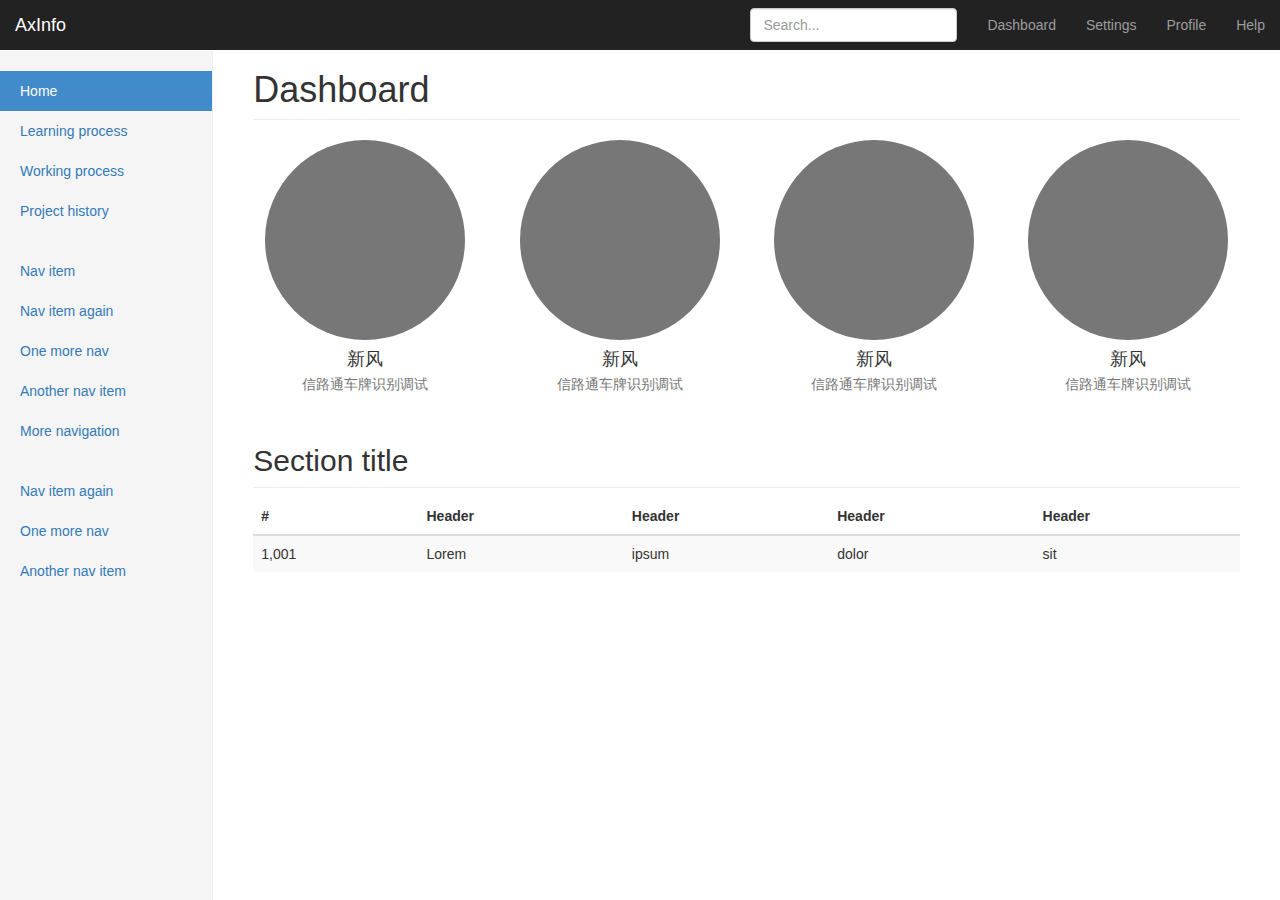
<file: src/mian/resource/templates/index.html>
<!DOCTYPE html>
<html lang="en" xmlns:th="http://www.thymeleaf.org">
  <head>
    <meta charset="utf-8"></meta>
    <meta http-equiv="X-UA-Compatible" content="IE=edge"></meta>
    <meta name="viewport" content="width=device-width, initial-scale=1"></meta>
    <!-- The above 3 meta tags *must* come first in the head; any other head content must come *after* these tags -->
    <meta name="description" content=""></meta>
    <meta name="author" content=""></meta>

    <title>Dashboard Template for Bootstrap</title>

    <!-- Bootstrap core CSS -->
    <link href="../static/bootstrap/css/bootstrap.min.css" rel="stylesheet" th:href="@{/bootstrap/css/bootstrap.min.css}"></link>

    <!-- IE10 viewport hack for Surface/desktop Windows 8 bug -->
	<link href="../static/bootstrap/assets/css/ie10-viewport-bug-workaround.css" rel="stylesheet" th:href="@{/bootstrap/assets/css/ie10-viewport-bug-workaround.css}"></link>
    <!-- Custom styles for this template -->
    <link href="../static/bootstrap/bcss/dashboard.css" rel="stylesheet" th:href="@{/bootstrap/bcss/dashboard.css}"></link>

    <!-- Just for debugging purposes. Don't actually copy these 2 lines! -->
    <!--[if lt IE 9]><script src="../../assets/js/ie8-responsive-file-warning.js"></script><![endif]-->
    <script src="../static/bootstrap/assets/js/ie-emulation-modes-warning.js" th:src="@{/bootstrap/assets/js/ie-emulation-modes-warning.js}"></script>

    <!-- HTML5 shim and Respond.js for IE8 support of HTML5 elements and media queries -->
    <!--[if lt IE 9]>
      <script src="https://oss.maxcdn.com/html5shiv/3.7.3/html5shiv.min.js"></script>
      <script src="https://oss.maxcdn.com/respond/1.4.2/respond.min.js"></script>
    <![endif]-->
  </head>

  <body>

    <nav class="navbar navbar-inverse navbar-fixed-top">
      <div class="container-fluid">
        <div class="navbar-header">
          <button type="button" class="navbar-toggle collapsed" data-toggle="collapse" data-target="#navbar" aria-expanded="false" aria-controls="navbar">
            <span class="sr-only">Toggle navigation</span>
            <span class="icon-bar"></span>
            <span class="icon-bar"></span>
            <span class="icon-bar"></span>
          </button>
          <a class="navbar-brand" href="#">AxInfo</a>
        </div>
        <div id="navbar" class="navbar-collapse collapse">
          <ul class="nav navbar-nav navbar-right">
            <li><a href="#">Dashboard</a></li>
            <li><a href="#">Settings</a></li>
            <li><a href="#">Profile</a></li>
            <li><a href="#">Help</a></li>
          </ul>
          <form class="navbar-form navbar-right">
            <input type="text" class="form-control" placeholder="Search..."></input>
          </form>
        </div>
      </div>
    </nav>

    <div class="container-fluid">
      <div class="row">
        <div class="col-sm-3 col-md-2 sidebar">
          <ul class="nav nav-sidebar">
            <li class="active"><a href="javascript:Home();">Home<span class="sr-only">(current)</span></a></li>
            <li><a href="javascript:Learning();" >Learning process</a></li>
            <li><a href="#">Working process</a></li>
            <li><a href="#">Project history</a></li>
          </ul>
          <ul class="nav nav-sidebar">
            <li><a href="">Nav item</a></li>
            <li><a href="">Nav item again</a></li>
            <li><a href="">One more nav</a></li>
            <li><a href="">Another nav item</a></li>
            <li><a href="">More navigation</a></li>
          </ul>
          <ul class="nav nav-sidebar">
            <li><a href="">Nav item again</a></li>
            <li><a href="">One more nav</a></li>
            <li><a href="">Another nav item</a></li>
          </ul>
        </div>
        <div class="col-sm-9 col-sm-offset-3 col-md-10 col-md-offset-2 main" id="main">
          <h1 class="page-header">Dashboard</h1>

          <div class="row placeholders">
            <div class="col-xs-6 col-sm-3 placeholder">
              <img src="[data-uri]" width="200" height="200" class="img-responsive" alt="Generic placeholder thumbnail"></img>
             <h4>新风</h4>
              <span class="text-muted">信路通车牌识别调试</span>
            </div>
            <div class="col-xs-6 col-sm-3 placeholder">
              <img src="[data-uri]" width="200" height="200" class="img-responsive" alt="Generic placeholder thumbnail"></img>
           <h4>新风</h4>
                <span class="text-muted">信路通车牌识别调试</span>
            </div>
            <div class="col-xs-6 col-sm-3 placeholder">
              <img src="[data-uri]" width="200" height="200" class="img-responsive" alt="Generic placeholder thumbnail"></img>
              <h4>新风</h4>
                <span class="text-muted">信路通车牌识别调试</span>
            </div>
            <div class="col-xs-6 col-sm-3 placeholder">
              <img src="[data-uri]" width="200" height="200" class="img-responsive" alt="Generic placeholder thumbnail"></img>
              <h4>新风</h4>
               <span class="text-muted">信路通车牌识别调试</span>
            </div>
          </div>

          <h2 class="sub-header">Section title</h2>
          <div class="table-responsive">
            <table class="table table-striped">
              <thead>
                <tr>
                  <th>#</th>
                  <th>Header</th>
                  <th>Header</th>
                  <th>Header</th>
                  <th>Header</th>
                </tr>
              </thead>
              <tbody>
                <tr>
                  <td>1,001</td>
                  <td>Lorem</td>
                  <td>ipsum</td>
                  <td>dolor</td>
                  <td>sit</td>
                </tr>
              </tbody>
            </table>
          </div>
        </div>
      </div>
    </div>
<script>
    function Learning() {
     document.getElementById("main").innerHTML = '<object type="text/html" data="/test" width="100%" height="800px"></object>';
     }

   /*  function Home() {
        document.getElementById("main").innerHTML = '<object type="text/html" data="/test" width="100%" height="800px"></object>';
        } */
	</script>
    <!-- Bootstrap core JavaScript
    ================================================== -->
    <!-- Placed at the end of the document so the pages load faster -->
  <!--  <script
    src="https://ajax.googleapis.com/ajax/libs/jquery/1.12.4/jquery.min.js"></script>
   <script>window.jQuery || document.write('&lt;script src="../static/bootstrap/assets/js/vendor/jquery.min.js"&gt;&lt;\/script&gt;')</script>
    
     <script src="../static/bootstrap/assets/js/vendor/jquery.min.js" th:src="@{/bootstrap/assets/js/vendor/jquery.min.js}"></script>
    
  <script src="../static/bootstrap/assets/js/vendor/jquery.min.js"
    th:src="@{/bootstrap/assets/js/vendor/jquery.min.js}"></script>


  <script src="../static/bootstrap/js/bootstrap.min.js"
    th:src="@{/bootstrap/js/bootstrap.min.js}"></script>


  Just to make our placeholder images work. Don't actually copy the next line!
  <script src="../static/bootstrap/assets/js/vendor/holder.min.js"
    th:src="@{/bootstrap/assets/js/vendor/holder.min.js}"></script>
  IE10 viewport hack for Surface/desktop Windows 8 bug
  <script
    src="../static/bootstrap/assets/js/ie10-viewport-bug-workaround.js"
    th:src="@{/bootstrap/assets/js/ie10-viewport-bug-workaround.js}"></script>
     -->
</body>
</html>
</file>
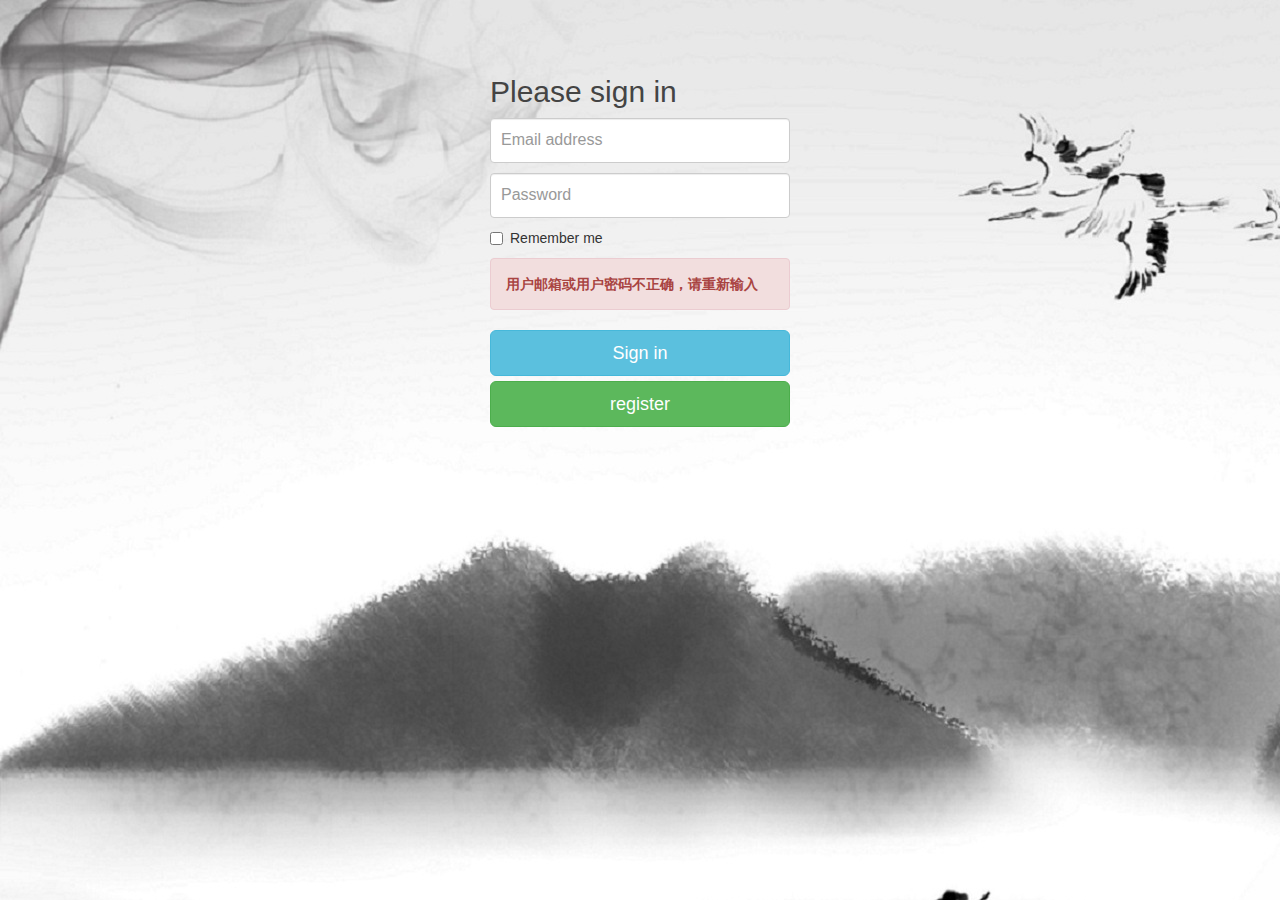
<file: src/mian/resource/templates/login/login.html>
<!DOCTYPE html>
<html lang="en" xmlns:th="http://www.thymeleaf.org">
<head>
<!-- <#include "../base/quote.html" > -->
<meta charset="utf-8"></meta>
<meta http-equiv="X-UA-Compatible" content="IE=edge"></meta>
<meta name="viewport" content="width=device-width, initial-scale=1"></meta>
<!-- The above 3 meta tags *must* come first in the head; any other head content must come *after* these tags -->
<meta name="description" content=""></meta>
<meta name="author" content=""></meta>
<!--   <link rel="icon" href="../../favicon.ico">
 -->
<title>Signin for axInfo</title>

<!-- Bootstrap core CSS -->
<link href="../../static/bootstrap/css/bootstrap.min.css"
	rel="stylesheet" th:href="@{/bootstrap/css/bootstrap.min.css}"></link>

<link
	href="../../static/bootstrap/assets/css/ie10-viewport-bug-workaround.css"
	rel="stylesheet"
	th:href="@{/bootstrap/assets/css/ie10-viewport-bug-workaround.css}"></link>

<link href="../../static/bootstrap/bcss/signin.css" rel="stylesheet"
	th:href="@{/bootstrap/bcss/signin.css}"></link>

<script
	src="../../static/bootstrap/assets/js/ie-emulation-modes-warning.js"
	th:src="@{/bootstrap/assets/js/ie-emulation-modes-warning.js}"></script>

</head>

<body>

	<div class="container">

		<form class="form-signin" method="post" action="/user/Login">
			<h2 class="form-signin-heading" style="color: #444444">Please
				sign in</h2>
			<label for="inputEmail" class="sr-only">Email address</label> 
			<input type="email" id="inputEmail" class="form-control" name = "userEmail" placeholder="Email address" required="true" th:value="${user?.userEmail}"></input> 
				<label for="inputPassword" class="sr-only">Password
				</label> 
				<input type="password" id="inputPassword" name = "userPassWord" class="form-control" placeholder="Password" required="true"></input>
				<div class="checkbox">
				<label> <input type="checkbox" value="remember-me">
					Remember me</input>
				</label>
			</div>
			<div class="alert alert-danger" th:if="${loginError}">
				<strong>用户邮箱或用户密码不正确，请重新输入</strong>
			</div>
			<button class="btn btn-lg btn-info btn-block" type="submit">Sign
				in</button>
			
			<button class="btn btn-lg btn-success btn-block" type="button"
				onclick="window.location.href='/register'">register</button>
			
		</form>

	</div>
	<!-- /container -->


	<script
		src="../../static/bootstrap/assets/js/ie10-viewport-bug-workaround.js"
		th:src="@{bootstrap/assets/js/ie10-viewport-bug-workaround.js}"></script>
</body>
</html>
</file>
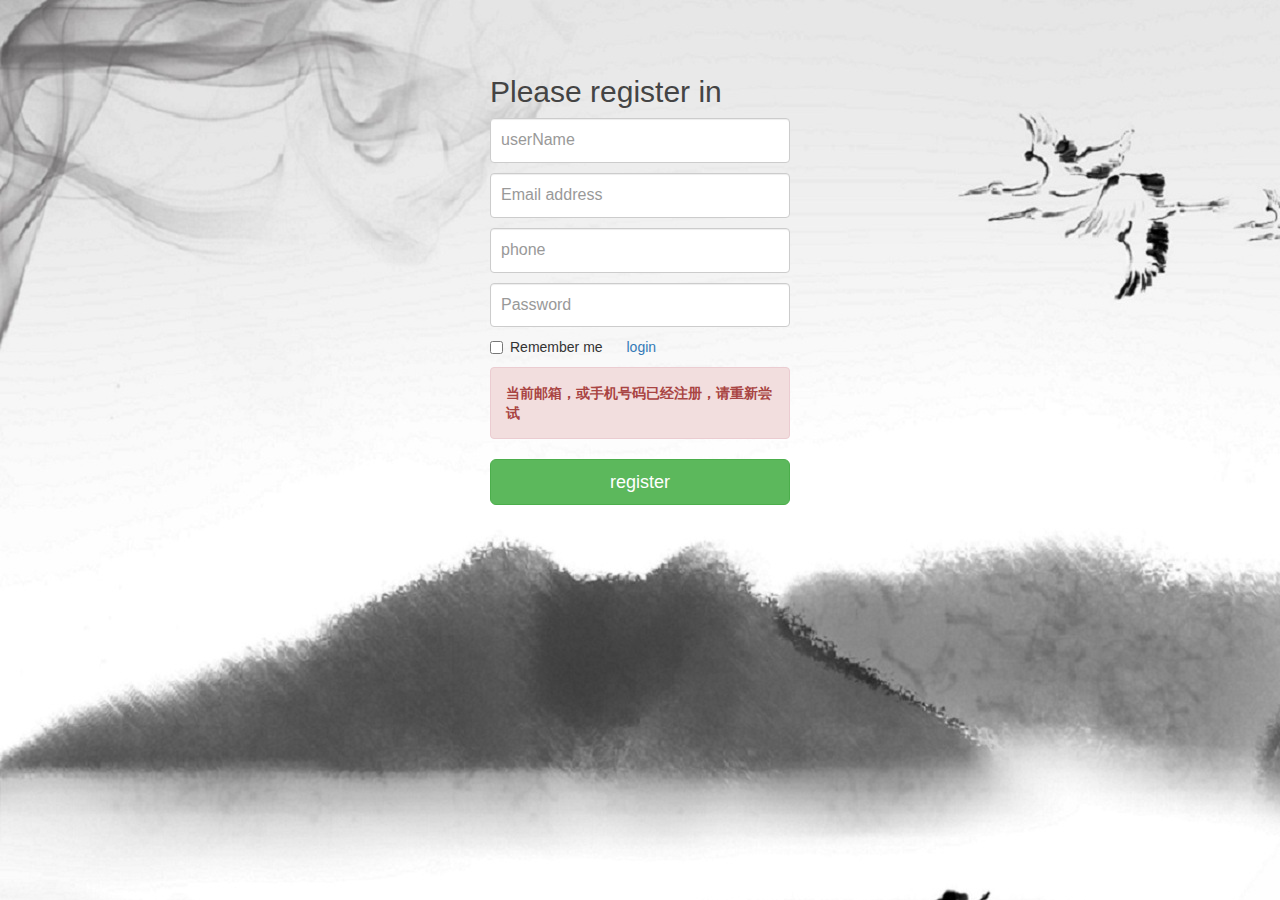
<file: src/mian/resource/templates/register/register.html>
<!DOCTYPE html>
<html lang="en" xmlns:th="http://www.thymeleaf.org">
  <head>
   <!-- <#include "../base/quote.html" > -->
    <meta charset="utf-8"></meta>
    <meta http-equiv="X-UA-Compatible" content="IE=edge"></meta>
    <meta name="viewport" content="width=device-width, initial-scale=1"></meta>
    <!-- The above 3 meta tags *must* come first in the head; any other head content must come *after* these tags -->
    <meta name="description" content=""></meta>
    <meta name="author" content=""></meta>
  <!--   <link rel="icon" href="../../favicon.ico">
 -->
    <title>register for axInfo</title>

    <!-- Bootstrap core CSS -->
 	 <link href="../../static/bootstrap/css/bootstrap.min.css" rel="stylesheet" th:href="@{/bootstrap/css/bootstrap.min.css}"></link>

	<link href="../../static/bootstrap/assets/css/ie10-viewport-bug-workaround.css" rel="stylesheet" th:href="@{/bootstrap/assets/css/ie10-viewport-bug-workaround.css}"></link>

	<link href="../../static/bootstrap/bcss/signin.css" rel="stylesheet" th:href="@{/bootstrap/bcss/signin.css}"></link>

	<script src="../../static/bootstrap/assets/js/ie-emulation-modes-warning.js" th:src="@{/bootstrap/assets/js/ie-emulation-modes-warning.js}"></script>
 
 	<script src="../../static/bootstrap/js/bootstrap.min.js" th:src="@{/bootstrap/js/bootstrap.min.js}"></script>
 	
 	<script src="../../static/bootstrap/js/bootstrap.js" th:src="@{/bootstrap/js/bootstrap.js}"></script>
 	
 	<script src="../../static/bootstrap/bootstrapValidator/js/bootstrapValidator.js" th:src="@{/bootstrap/bootstrapValidator/js/bootstrapValidator.js}"></script>
 
 	<script src="../../static/bootstrap/bootstrapValidator/js/bootstrapValidator.min.js" th:src="@{/bootstrap/bootstrapValidator/js/bootstrapValidator.min.js}"></script>
 
  </head>

  <body>

    <div class="container">

      <form class="form-signin" method="post" action="/user/userSave">
        <h2 class="form-signin-heading" style="color: #444444">Please register in</h2>
        
        
        <label for="inputPassword" class="sr-only">userName</label>
        <input type="text" id="userName" class="form-control" name = "userName" placeholder="userName"  required="true" th:value="${user?.userName}"
        ></input>
        
       <label for="inputEmail" class="sr-only">Email address</label>
        <input type="email" id="inputEmail" class="form-control" name = "userEmail" placeholder="Email address" required="true" th:value="${user?.userEmail}"
        ></input>
        
        <label for="inputPassword" class="sr-only">phone</label>
        <input type="text" id="phone" class="form-control" placeholder="phone" name = "userPhone" required="true" th:value="${user?.userPhone}"></input>
        
        <label for="inputPassword" class="sr-only">Password</label>
        <input type="password" id="inputPassword" class="form-control" placeholder="Password" name = "userPassWord" required="true"></input>
        
        <div class="checkbox">
          <label>
            <input type="checkbox" value="remember-me"> Remember me</input>
          </label>
          <label>
            <a href="/login">login</a>
          </label>
        </div>
       <!--  <button class="btn btn-lg btn-info btn-block" type="submit">Sign in</button> -->
        
        <div class="alert alert-danger" th:if="${registerError}">
				<strong>当前邮箱，或手机号码已经注册，请重新尝试</strong>
			</div>
        
        <button class="btn btn-lg btn-success btn-block" type="submit">register</button>
      </form>

    </div> <!-- /container -->

 
    <script src="../../static/bootstrap/assets/js/ie10-viewport-bug-workaround.js"></script>
    <script >
    function bvValidateField(dom) {
        var form = $(dom).parents("form")
        var field = $(dom).attr('name');
        $(form).bootstrapValidator();
        var bv = $(form).data("bootstrapValidator")
    }

    </script>
  </body>
</html>
</file>
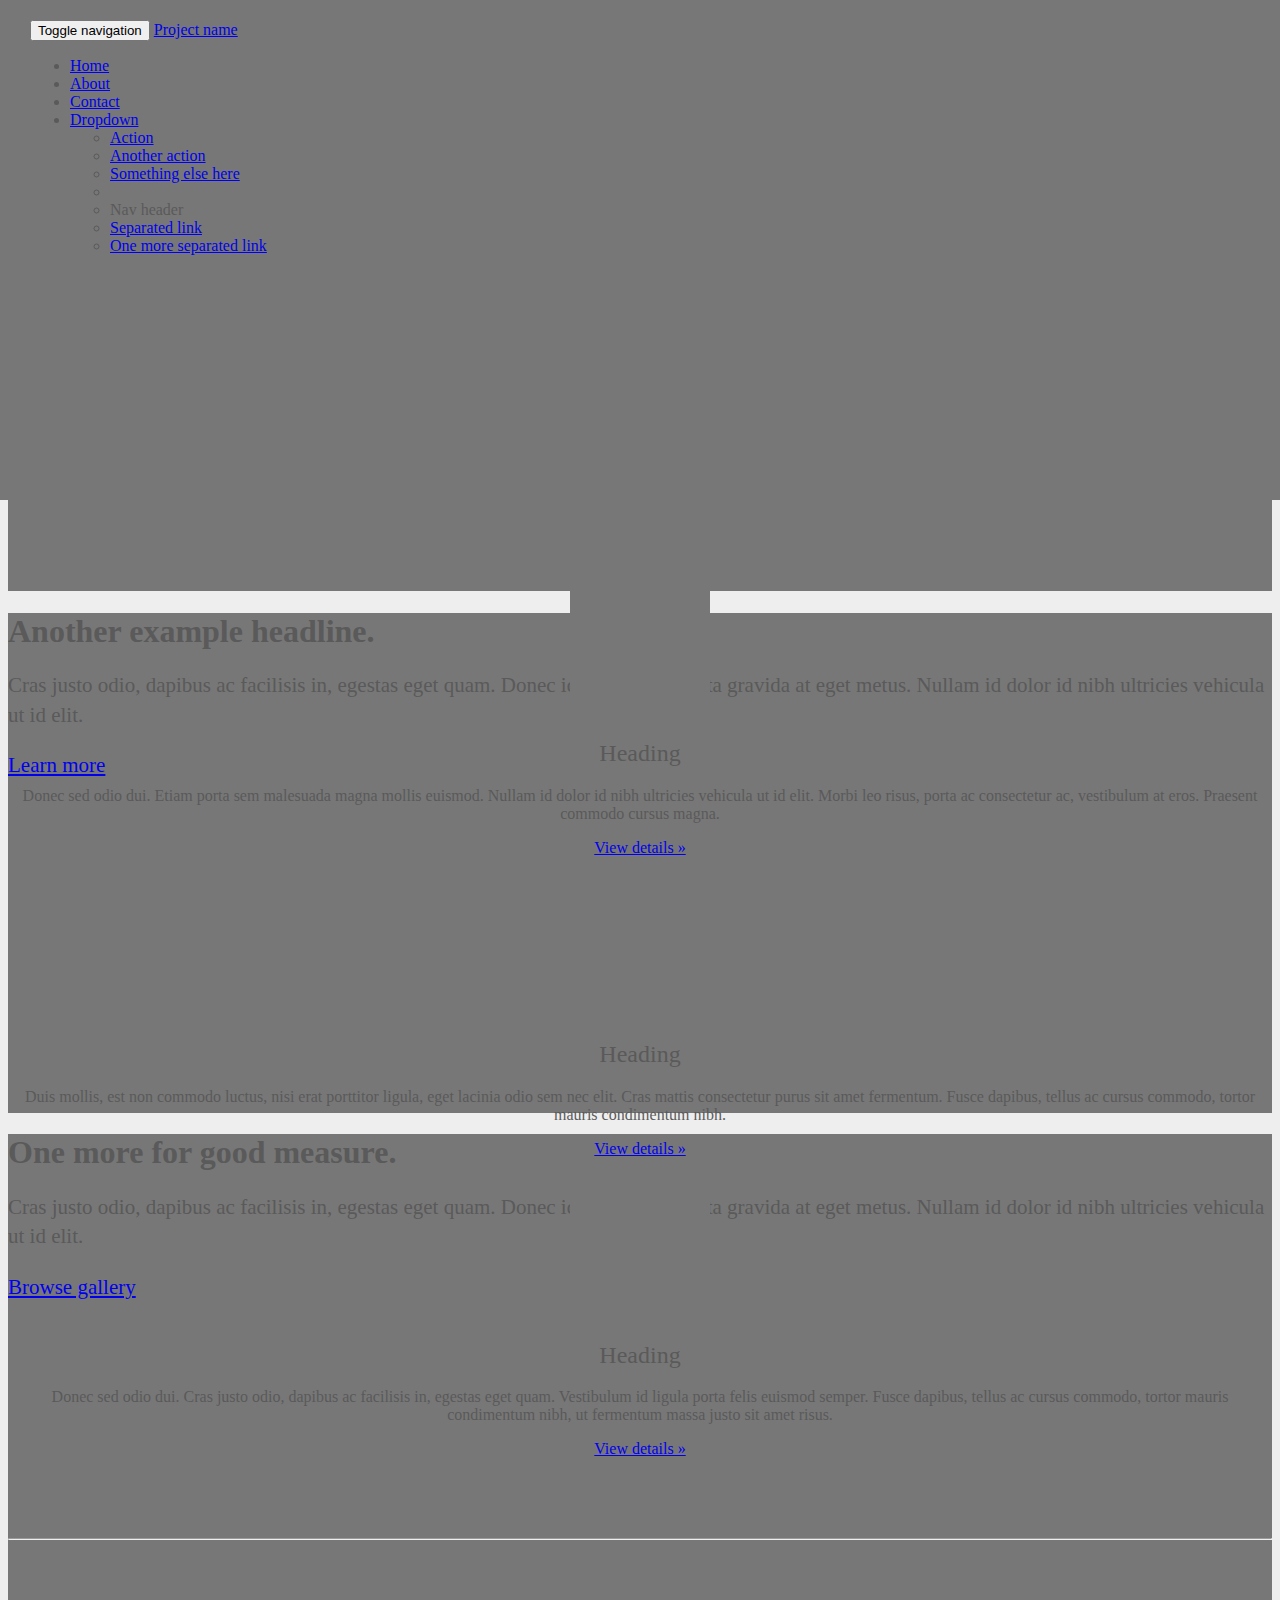
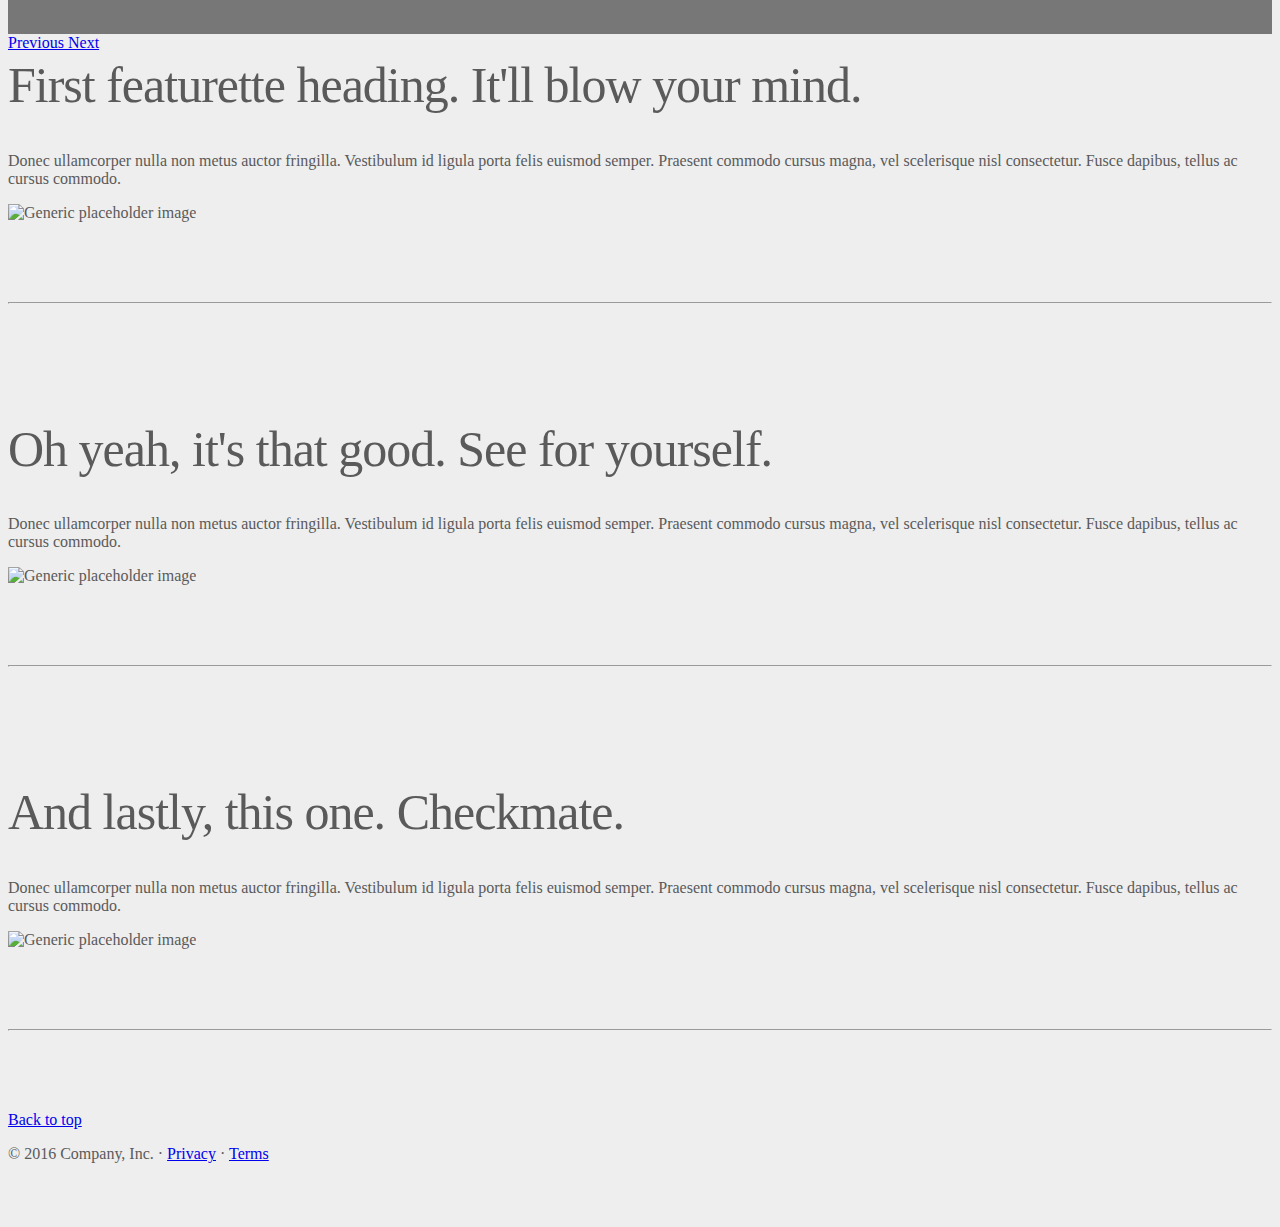
<file: src/mian/resource/templates/info/indexInfo/home.html>
<!DOCTYPE html>
<html lang="en">
  <head>
    <meta charset="utf-8">
    <meta http-equiv="X-UA-Compatible" content="IE=edge">
    <meta name="viewport" content="width=device-width, initial-scale=1">
    <!-- The above 3 meta tags *must* come first in the head; any other head content must come *after* these tags -->
    <meta name="description" content="">
    <meta name="author" content="">

    <title>Carousel Template for Bootstrap</title>

	 <div th:include="/base/quote"></div>
    <!-- Bootstrap core CSS -->

    <!-- IE10 viewport hack for Surface/desktop Windows 8 bug -->

    <!-- Just for debugging purposes. Don't actually copy these 2 lines! -->
    <!--[if lt IE 9]><script src="../../assets/js/ie8-responsive-file-warning.js"></script><![endif]-->

    <!-- HTML5 shim and Respond.js for IE8 support of HTML5 elements and media queries -->
    <!--[if lt IE 9]>
      <script src="https://oss.maxcdn.com/html5shiv/3.7.3/html5shiv.min.js"></script>
      <script src="https://oss.maxcdn.com/respond/1.4.2/respond.min.js"></script>
    <![endif]-->

    <!-- Custom styles for this template -->
    <link href="../../../static/bootstrap/bcss/carousel.css" rel="stylesheet" th:href="#{/bootstrap/bcss/carousel.css}">
  </head>
<!-- NAVBAR
================================================== -->
  <body>
    <div class="navbar-wrapper">
      <div class="container">

        <nav class="navbar navbar-inverse navbar-static-top">
          <div class="container">
            <div class="navbar-header">
              <button type="button" class="navbar-toggle collapsed" data-toggle="collapse" data-target="#navbar" aria-expanded="false" aria-controls="navbar">
                <span class="sr-only">Toggle navigation</span>
                <span class="icon-bar"></span>
                <span class="icon-bar"></span>
                <span class="icon-bar"></span>
              </button>
              <a class="navbar-brand" href="#">Project name</a>
            </div>
            <div id="navbar" class="navbar-collapse collapse">
              <ul class="nav navbar-nav">
                <li class="active"><a href="#">Home</a></li>
                <li><a href="#about">About</a></li>
                <li><a href="#contact">Contact</a></li>
                <li class="dropdown">
                  <a href="#" class="dropdown-toggle" data-toggle="dropdown" role="button" aria-haspopup="true" aria-expanded="false">Dropdown <span class="caret"></span></a>
                  <ul class="dropdown-menu">
                    <li><a href="#">Action</a></li>
                    <li><a href="#">Another action</a></li>
                    <li><a href="#">Something else here</a></li>
                    <li role="separator" class="divider"></li>
                    <li class="dropdown-header">Nav header</li>
                    <li><a href="#">Separated link</a></li>
                    <li><a href="#">One more separated link</a></li>
                  </ul>
                </li>
              </ul>
            </div>
          </div>
        </nav>

      </div>
    </div>


    <!-- Carousel
    ================================================== -->
    <div id="myCarousel" class="carousel slide" data-ride="carousel">
      <!-- Indicators -->
      <ol class="carousel-indicators">
        <li data-target="#myCarousel" data-slide-to="0" class="active"></li>
        <li data-target="#myCarousel" data-slide-to="1"></li>
        <li data-target="#myCarousel" data-slide-to="2"></li>
      </ol>
      <div class="carousel-inner" role="listbox">
        <div class="item active">
          <img class="first-slide" src="[data-uri]" alt="First slide">
          <div class="container">
            <div class="carousel-caption">
              <h1>Example headline.</h1>
              <p>Note: If you're viewing this page via a <code>file://</code> URL, the "next" and "previous" Glyphicon buttons on the left and right might not load/display properly due to web browser security rules.</p>
              <p><a class="btn btn-lg btn-primary" href="#" role="button">Sign up today</a></p>
            </div>
          </div>
        </div>
        <div class="item">
          <img class="second-slide" src="[data-uri]" alt="Second slide">
          <div class="container">
            <div class="carousel-caption">
              <h1>Another example headline.</h1>
              <p>Cras justo odio, dapibus ac facilisis in, egestas eget quam. Donec id elit non mi porta gravida at eget metus. Nullam id dolor id nibh ultricies vehicula ut id elit.</p>
              <p><a class="btn btn-lg btn-primary" href="#" role="button">Learn more</a></p>
            </div>
          </div>
        </div>
        <div class="item">
          <img class="third-slide" src="[data-uri]" alt="Third slide">
          <div class="container">
            <div class="carousel-caption">
              <h1>One more for good measure.</h1>
              <p>Cras justo odio, dapibus ac facilisis in, egestas eget quam. Donec id elit non mi porta gravida at eget metus. Nullam id dolor id nibh ultricies vehicula ut id elit.</p>
              <p><a class="btn btn-lg btn-primary" href="#" role="button">Browse gallery</a></p>
            </div>
          </div>
        </div>
      </div>
      <a class="left carousel-control" href="#myCarousel" role="button" data-slide="prev">
        <span class="glyphicon glyphicon-chevron-left" aria-hidden="true"></span>
        <span class="sr-only">Previous</span>
      </a>
      <a class="right carousel-control" href="#myCarousel" role="button" data-slide="next">
        <span class="glyphicon glyphicon-chevron-right" aria-hidden="true"></span>
        <span class="sr-only">Next</span>
      </a>
    </div><!-- /.carousel -->


    <!-- Marketing messaging and featurettes
    ================================================== -->
    <!-- Wrap the rest of the page in another container to center all the content. -->

    <div class="container marketing">

      <!-- Three columns of text below the carousel -->
      <div class="row">
        <div class="col-lg-4">
          <img class="img-circle" src="[data-uri]" alt="Generic placeholder image" width="140" height="140">
          <h2>Heading</h2>
          <p>Donec sed odio dui. Etiam porta sem malesuada magna mollis euismod. Nullam id dolor id nibh ultricies vehicula ut id elit. Morbi leo risus, porta ac consectetur ac, vestibulum at eros. Praesent commodo cursus magna.</p>
          <p><a class="btn btn-default" href="#" role="button">View details &raquo;</a></p>
        </div><!-- /.col-lg-4 -->
        <div class="col-lg-4">
          <img class="img-circle" src="[data-uri]" alt="Generic placeholder image" width="140" height="140">
          <h2>Heading</h2>
          <p>Duis mollis, est non commodo luctus, nisi erat porttitor ligula, eget lacinia odio sem nec elit. Cras mattis consectetur purus sit amet fermentum. Fusce dapibus, tellus ac cursus commodo, tortor mauris condimentum nibh.</p>
          <p><a class="btn btn-default" href="#" role="button">View details &raquo;</a></p>
        </div><!-- /.col-lg-4 -->
        <div class="col-lg-4">
          <img class="img-circle" src="[data-uri]" alt="Generic placeholder image" width="140" height="140">
          <h2>Heading</h2>
          <p>Donec sed odio dui. Cras justo odio, dapibus ac facilisis in, egestas eget quam. Vestibulum id ligula porta felis euismod semper. Fusce dapibus, tellus ac cursus commodo, tortor mauris condimentum nibh, ut fermentum massa justo sit amet risus.</p>
          <p><a class="btn btn-default" href="#" role="button">View details &raquo;</a></p>
        </div><!-- /.col-lg-4 -->
      </div><!-- /.row -->


      <!-- START THE FEATURETTES -->

      <hr class="featurette-divider">

      <div class="row featurette">
        <div class="col-md-7">
          <h2 class="featurette-heading">First featurette heading. <span class="text-muted">It'll blow your mind.</span></h2>
          <p class="lead">Donec ullamcorper nulla non metus auctor fringilla. Vestibulum id ligula porta felis euismod semper. Praesent commodo cursus magna, vel scelerisque nisl consectetur. Fusce dapibus, tellus ac cursus commodo.</p>
        </div>
        <div class="col-md-5">
          <img class="featurette-image img-responsive center-block" data-src="holder.js/500x500/auto" alt="Generic placeholder image">
        </div>
      </div>

      <hr class="featurette-divider">

      <div class="row featurette">
        <div class="col-md-7 col-md-push-5">
          <h2 class="featurette-heading">Oh yeah, it's that good. <span class="text-muted">See for yourself.</span></h2>
          <p class="lead">Donec ullamcorper nulla non metus auctor fringilla. Vestibulum id ligula porta felis euismod semper. Praesent commodo cursus magna, vel scelerisque nisl consectetur. Fusce dapibus, tellus ac cursus commodo.</p>
        </div>
        <div class="col-md-5 col-md-pull-7">
          <img class="featurette-image img-responsive center-block" data-src="holder.js/500x500/auto" alt="Generic placeholder image">
        </div>
      </div>

      <hr class="featurette-divider">

      <div class="row featurette">
        <div class="col-md-7">
          <h2 class="featurette-heading">And lastly, this one. <span class="text-muted">Checkmate.</span></h2>
          <p class="lead">Donec ullamcorper nulla non metus auctor fringilla. Vestibulum id ligula porta felis euismod semper. Praesent commodo cursus magna, vel scelerisque nisl consectetur. Fusce dapibus, tellus ac cursus commodo.</p>
        </div>
        <div class="col-md-5">
          <img class="featurette-image img-responsive center-block" data-src="holder.js/500x500/auto" alt="Generic placeholder image">
        </div>
      </div>

      <hr class="featurette-divider">

      <!-- /END THE FEATURETTES -->


      <!-- FOOTER -->
      <footer>
        <p class="pull-right"><a href="#">Back to top</a></p>
        <p>&copy; 2016 Company, Inc. &middot; <a href="#">Privacy</a> &middot; <a href="#">Terms</a></p>
      </footer>

    </div><!-- /.container -->


    <!-- Bootstrap core JavaScript
    ================================================== -->
    <!-- Placed at the end of the document so the pages load faster -->
  </body>
</html>
</file>
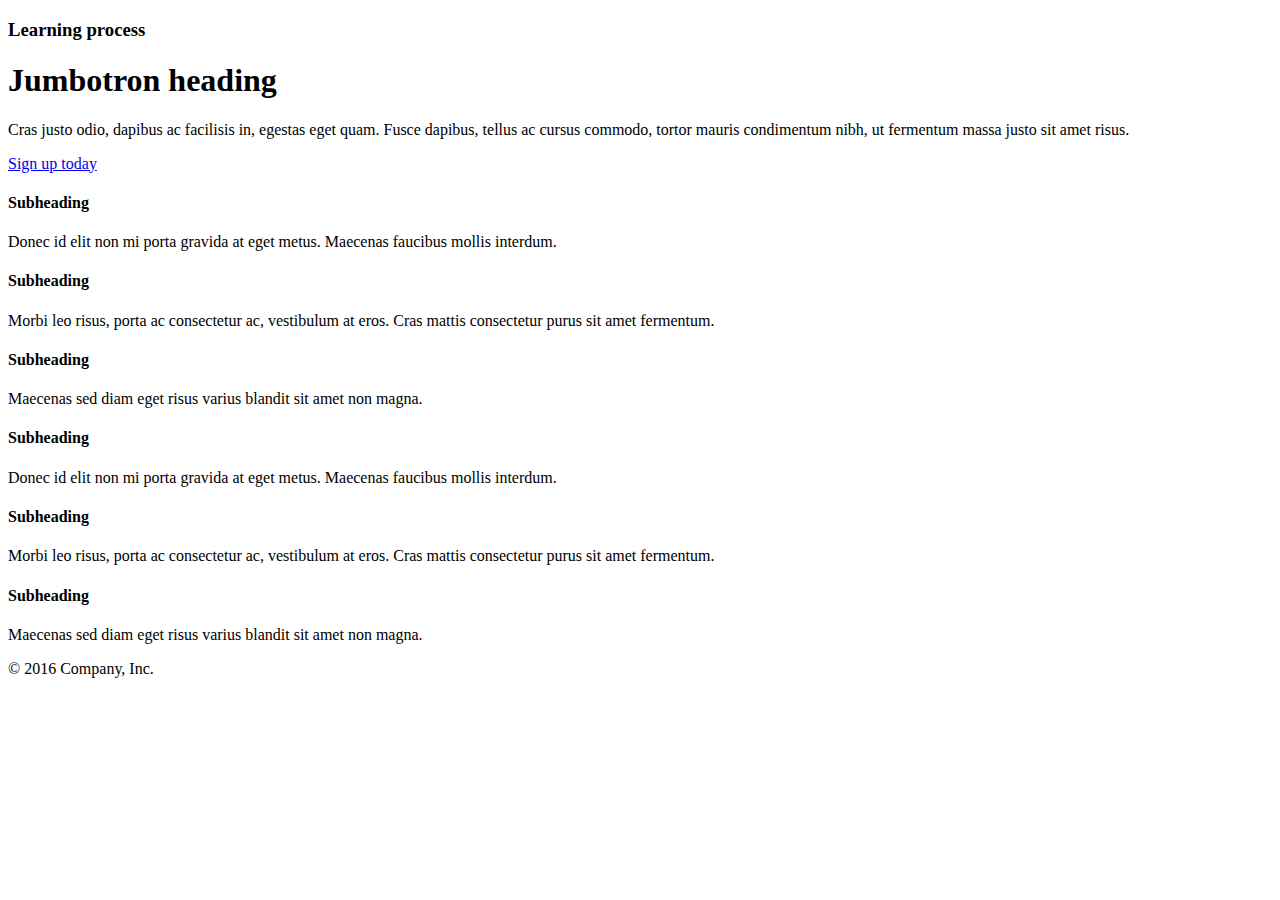
<file: src/mian/resource/templates/info/indexInfo/learning.html>
<!DOCTYPE html>
<html lang="en">
  <head>
    <meta charset="utf-8"></meta>
    <meta http-equiv="X-UA-Compatible" content="IE=edge"></meta>
    <meta name="viewport" content="width=device-width, initial-scale=1"></meta>
    <!-- The above 3 meta tags *must* come first in the head; any other head content must come *after* these tags -->
    <meta name="description" content=""></meta>
    <meta name="author" content=""></meta>

    <title>Narrow Jumbotron Template for Bootstrap</title>

  <div th:include="/base/quote"></div>

    <!-- HTML5 shim and Respond.js for IE8 support of HTML5 elements and media queries -->
    <!--[if lt IE 9]>
      <script src="https://oss.maxcdn.com/html5shiv/3.7.3/html5shiv.min.js"></script>
      <script src="https://oss.maxcdn.com/respond/1.4.2/respond.min.js"></script>
    <![endif]-->
  </head>

  <body>

    <div class="container">
      <div class="header clearfix">
       <!--  <nav>
          <ul class="nav nav-pills pull-right">
            <li role="presentation" class="active"><a href="/index">Home</a></li>
            <li role="presentation"><a href="#">About</a></li>
            <li role="presentation"><a href="#">Contact</a></li>
          </ul>
        </nav> -->
        <h3 class="text-muted">Learning process</h3>
      </div>

      <div class="jumbotron">
        <h1>Jumbotron heading</h1>
        <p class="lead">Cras justo odio, dapibus ac facilisis in, egestas eget quam. Fusce dapibus, tellus ac cursus commodo, tortor mauris condimentum nibh, ut fermentum massa justo sit amet risus.</p>
        <p><a class="btn btn-lg btn-success" href="#" role="button">Sign up today</a></p>
      </div>

      <div class="row marketing">
        <div class="col-lg-6">
          <h4>Subheading</h4>
          <p>Donec id elit non mi porta gravida at eget metus. Maecenas faucibus mollis interdum.</p>

          <h4>Subheading</h4>
          <p>Morbi leo risus, porta ac consectetur ac, vestibulum at eros. Cras mattis consectetur purus sit amet fermentum.</p>

          <h4>Subheading</h4>
          <p>Maecenas sed diam eget risus varius blandit sit amet non magna.</p>
        </div>

        <div class="col-lg-6">
          <h4>Subheading</h4>
          <p>Donec id elit non mi porta gravida at eget metus. Maecenas faucibus mollis interdum.</p>

          <h4>Subheading</h4>
          <p>Morbi leo risus, porta ac consectetur ac, vestibulum at eros. Cras mattis consectetur purus sit amet fermentum.</p>

          <h4>Subheading</h4>
          <p>Maecenas sed diam eget risus varius blandit sit amet non magna.</p>
        </div>
        
      </div>

      <footer class="footer">
        <p>&copy; 2016 Company, Inc.</p>
      </footer>

    </div> <!-- /container -->


    <!-- IE10 viewport hack for Surface/desktop Windows 8 bug -->
  </body>
</html>
</file>
